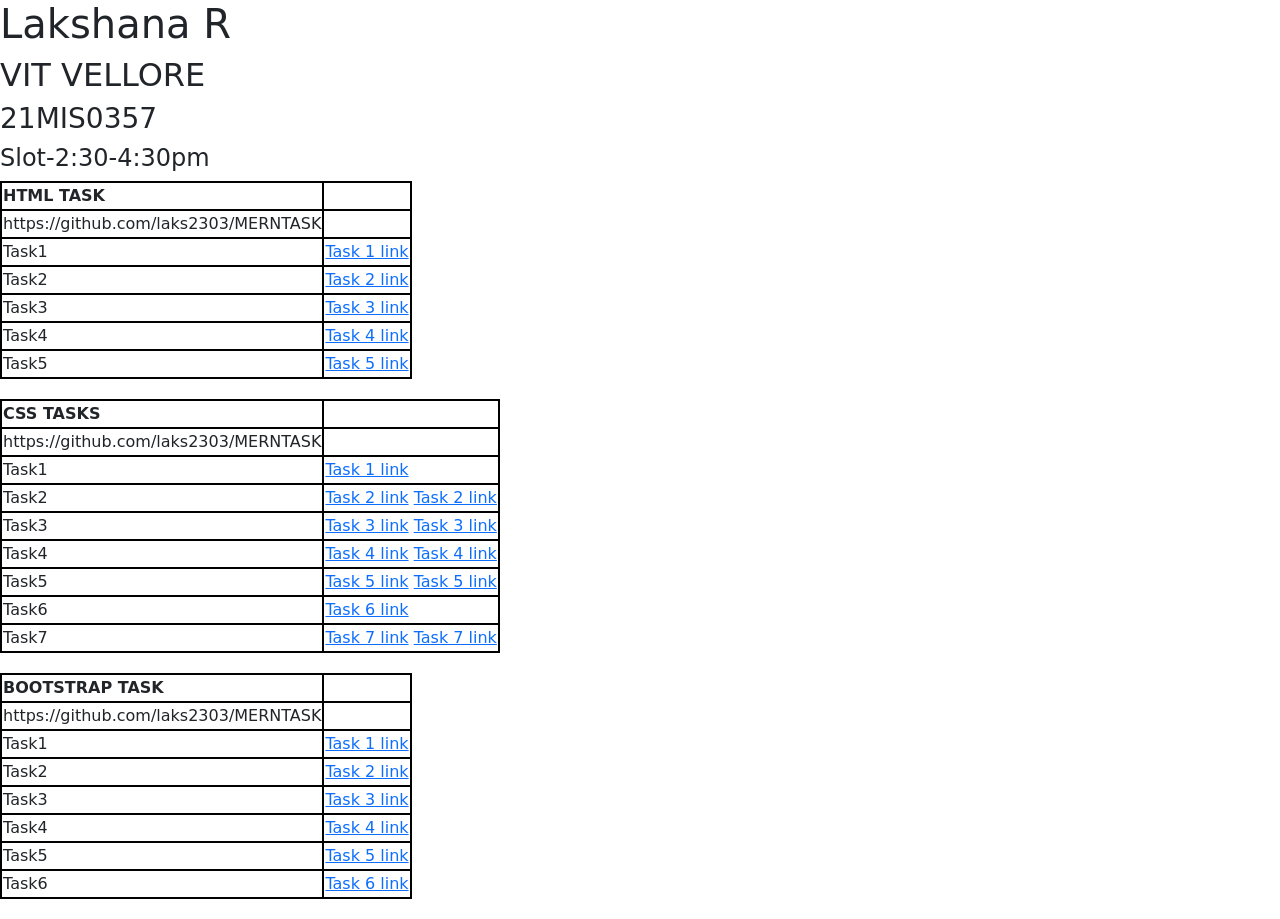
<file: index.html>
<!DOCTYPE html>
<html lang="en">
<head>
    <meta charset="UTF-8">
    <meta name="viewport" content="width=device-width, initial-scale=1.0">
    <title>Document</title>
    <link href="https://cdn.jsdelivr.net/npm/bootstrap@5.3.3/dist/css/bootstrap.min.css" rel="stylesheet" integrity="sha384-QWTKZyjpPEjISv5WaRU9OFeRpok6YctnYmDr5pNlyT2bRjXh0JMhjY6hW+ALEwIH" crossorigin="anonymous">
    <style>
        table,
        th,
        tr,
        td {
          border: 2px solid black;
          border-collapse: collapse;
          margin-bottom: 20px;
        }
      </style>
</head>
<body>
    <h1>Lakshana R</h1>
    <h2>VIT VELLORE</h2>
    <h3>21MIS0357</h3>
    <h4>Slot-2:30-4:30pm</h4>
    <table>
        <tr>
            <th>HTML TASK</th>
        </tr>
        <tr>
            <td>https://github.com/laks2303/MERNTASK</td>
        </tr>
        <tr>
            <td>Task1</td>
            <td>
                <a href="./HTML/task1.html">Task 1 link</a>
            </td>
        </tr>
        <tr>
            <td>Task2</td>
            <td>
                <a href="./HTML/task2.html">Task 2 link</a>
            </td>
        </tr><tr>
            <td>Task3</td>
            <td>
                <a href="./HTML/task3.html">Task 3 link</a>
            </td>
        </tr><tr>
            <td>Task4</td>
            <td>
                <a href="./HTML/task4.html">Task 4 link</a>
            </td>
        </tr><tr>
            <td>Task5</td>
            <td>
                <a href="./HTML/task5.html">Task 5 link</a>
            </td>
        </tr>
    </table>
    <table>
        <tr>
            <th>CSS TASKS</th>
        </tr>
        <tr>
            <td>https://github.com/laks2303/MERNTASK</td>
        </tr>
    </tr>
    <tr>
        <td>Task1</td>
        <td>
            <a href="./Css/task1.html">Task 1 link</a>
        </td>
    </tr>
    <tr>
        <td>Task2</td>
        <td>
            <a href="./Css/task2.1.html">Task 2 link</a>
            <a href="./Css/task2.2.html">Task 2 link</a>
        </td>
    </tr>
    <tr>
        <td>Task3</td>
        <td>
            <a href="./Css/task3.html">Task 3 link</a>
            <a href="./Css/mynode.css">Task 3 link</a>
        </td>
    </tr>
    <tr>
        <td>Task4</td>
        <td>
            <a href="./Css/task4.html">Task 4 link</a>
            <a href="./Css/hair.css">Task 4 link</a>
        </td>
    </tr>
    <tr>
        <td>Task5</td>
        <td>
            <a href="./Css/task5..html">Task 5 link</a>
            <a href="./Css/mystyle.css">Task 5 link</a>
        </td>
        <tr>
            <td>Task6</td>
            <td>
                <a href="./Css/task6.html">Task 6 link</a>
            </td>
        </tr>
    </tr>
    <tr>
        <td>Task7</td>
        <td>
            <a href="./Css/task7.html">Task 7 link</a>
            <a href="./Css/shet.css">Task 7 link</a>
        </td>
    </tr>
    </table>
    <table>
        <tr>
            <th>BOOTSTRAP TASK</th>
        </tr>
        <tr>
            <td>https://github.com/laks2303/MERNTASK</td>
        </tr>
        <tr>
            <td>Task1</td>
            <td>
                <a href="./Bootstrap/task1.html">Task 1 link</a>
            </td>
        </tr>
        <tr>
            <td>Task2</td>
            <td>
                <a href="./Bootstrap/task2.html">Task 2 link</a>
            </td>
        </tr>
        <tr>
            <td>Task3</td>
            <td>
                <a href="./Bootstrap/task3.html">Task 3 link</a>
            </td>
        </tr>
        <tr>
            <td>Task4</td>
            <td>
                <a href="./Bootstrap/task4.html">Task 4 link</a>
            </td>
        </tr>
        <tr>
            <td>Task5</td>
            <td>
                <a href="./Bootstrap/task5.html">Task 5 link</a>
            </td>
        </tr>
        <tr>
            <td>Task6</td>
            <td>
                <a href="./Bootstrap/task6.html">Task 6 link</a>
            </td>
        </tr>
    </table>
</body>
</html>
</file>
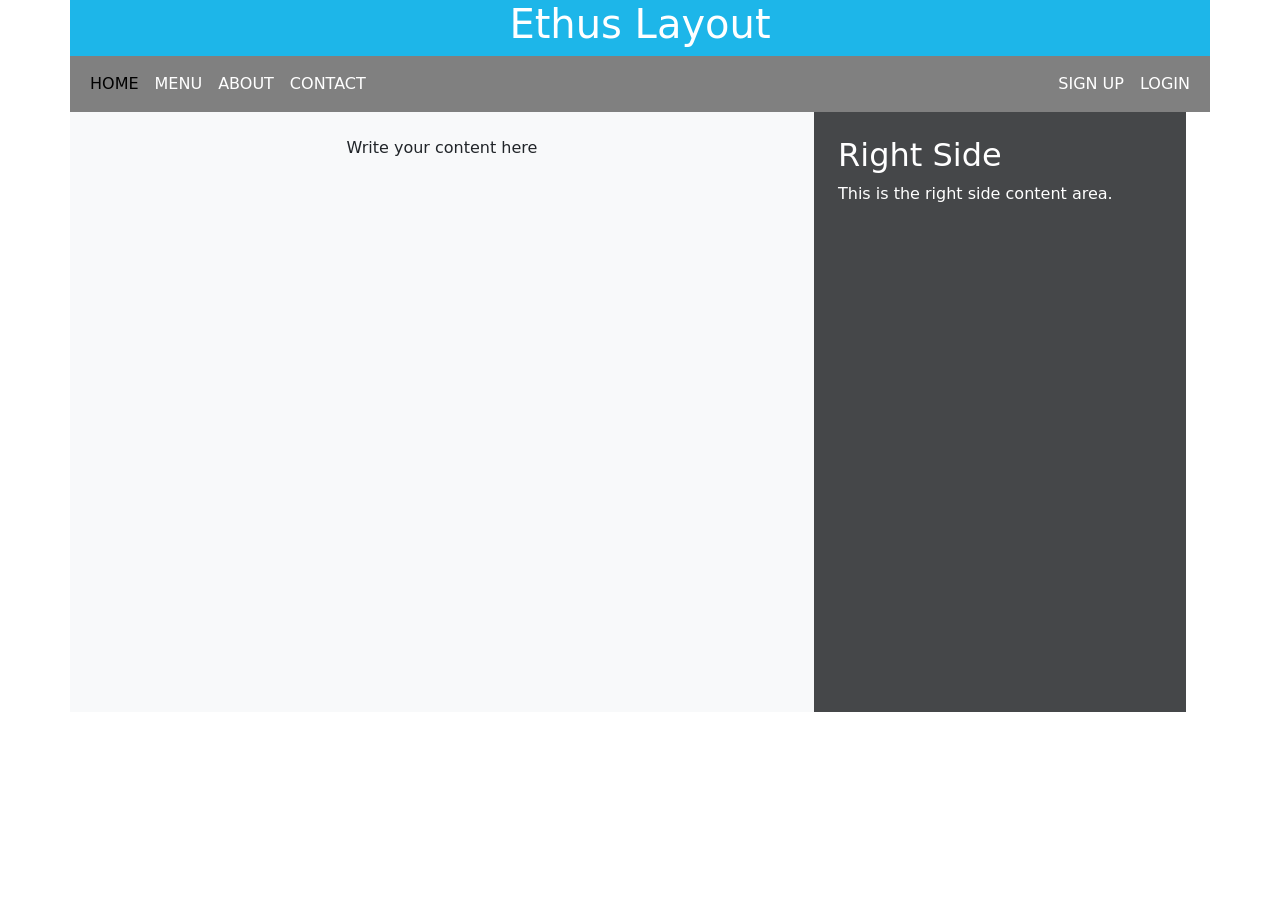
<file: Bootstrap/task1.html>
<!DOCTYPE html>
<html lang="en">
<head>
    <meta charset="UTF-8">
    <meta name="viewport" content="width=device-width, initial-scale=1.0">
    <title>Document</title>
    <link href="https://cdn.jsdelivr.net/npm/bootstrap@5.3.3/dist/css/bootstrap.min.css" rel="stylesheet" integrity="sha384-QWTKZyjpPEjISv5WaRU9OFeRpok6YctnYmDr5pNlyT2bRjXh0JMhjY6hW+ALEwIH" crossorigin="anonymous">
    <style>
        .content-container {
            height: 600px;
             /* Adjust height as needed */
        }
        .equal-height {
            display: flex;
        }
        .equal-height > div {
            flex: 1;
        }
        #heading {
            background-color: rgb(29, 182, 233) !important;
        }
        .right-content {
            background-color: #454749 !important; /* Bootstrap dark grey */
        }
        .navbar-custom {
            background-color: grey !important;
        }
        .nav-link{
            color:white;

        }
        
    </style>
</head>
<body>
    <div class="container">
        <div class="row">
            <div id="heading" class="text-white w-100">  
                <h1 class="text-sm-start text-lg-center text-md-end">             
                    Ethus Layout
                </h1>
            </div>
            <nav class="navbar navbar-expand-lg navbar-light navbar-custom w-100">
                <div class="container-fluid">
                    <button class="navbar-toggler" type="button" data-bs-toggle="collapse" data-bs-target="#navbarNav" aria-controls="navbarNav" aria-expanded="false" aria-label="Toggle navigation">
                        <span class="navbar-toggler-icon"></span>
                    </button>
                    <div class="collapse navbar-collapse" id="navbarNav">
                        <ul class="navbar-nav me-auto mb-2 mb-lg-0">
                            <li class="nav-item">
                                <a class="nav-link active" aria-current="page" href="#">HOME</a>
                            </li>
                            <li class="nav-item">
                                <a class="nav-link" href="#">MENU</a>
                            </li>
                            <li class="nav-item">
                                <a class="nav-link" href="#">ABOUT</a>
                            </li>
                            <li class="nav-item">
                                <a class="nav-link" href="#">CONTACT</a>
                            </li>
                        </ul>
                        <ul class="navbar-nav ms-auto mb-2 mb-lg-0 me-6">
                            <li class="nav-item">
                                <a class="nav-link" href="#">SIGN UP</a>
                            </li>
                            <li class="nav-item">
                                <a class="nav-link" href="#">LOGIN</a>
                            </li>
                        </ul>
                    </div>
                </div>
            </nav>
            <div class="row mt-6">
                <div class="col-md-8 content-container p-4 bg-light">
                    <center>
                    <p>Write your content here</p></center>
                </div>
                <div class="col-md-4 content-container p-4 right-content text-white">
                    <h2>Right Side</h2>
                    <p>This is the right side content area.</p>
                </div>
            </div>
        </div>
    </div>        
    <script src="https://cdn.jsdelivr.net/npm/bootstrap@5.3.3/dist/js/bootstrap.bundle.min.js" integrity="sha384-kenU1KFdBIe4zVF0s0G1M5b4hcpxyD9F7jL+ujxSILBTGx3hSpWLBnZCQz6hdd" crossorigin="anonymous">
    </script>
</body>
</html>
</file>
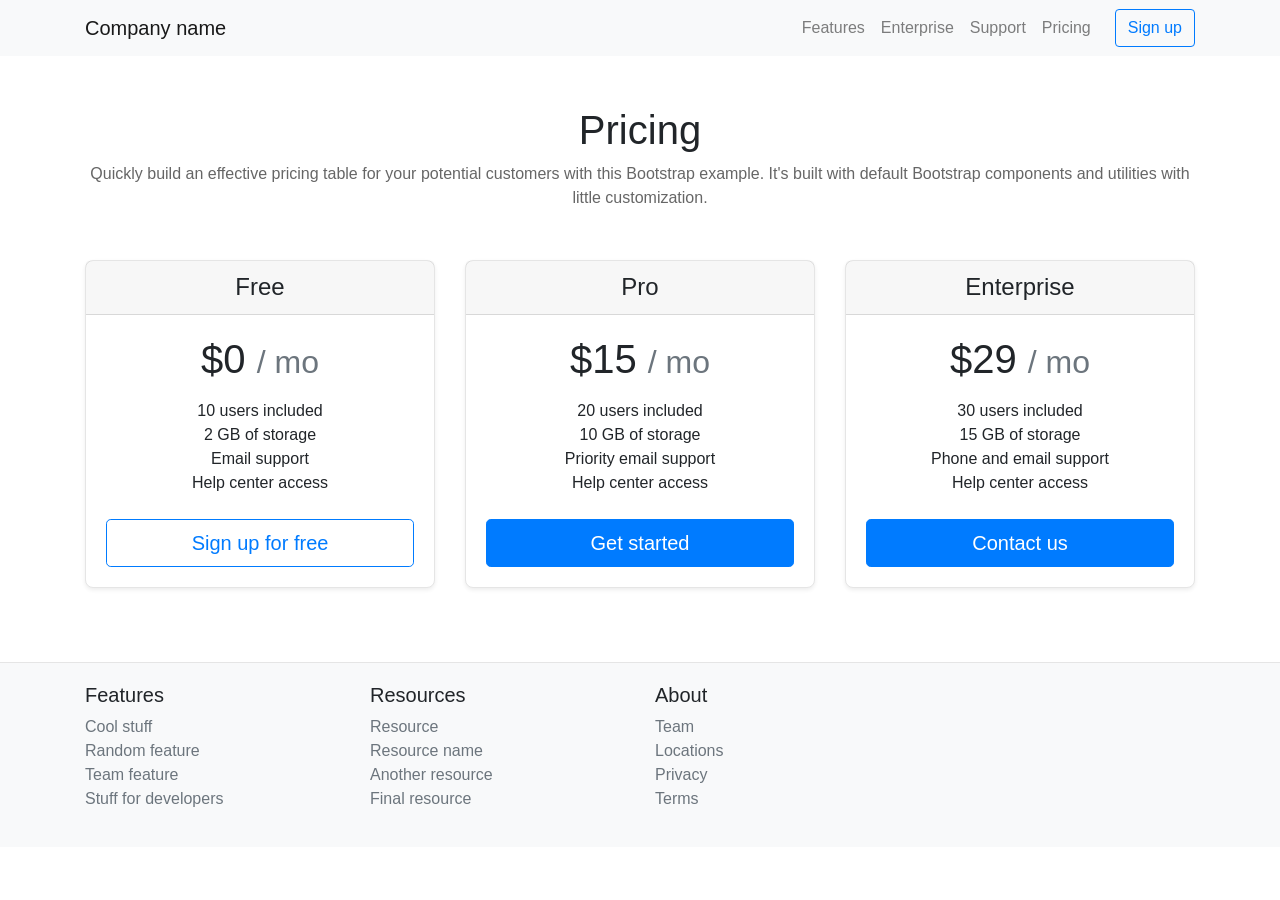
<file: Bootstrap/task3.html>
<!DOCTYPE html>
<html lang="en">
<head>
    <meta charset="UTF-8">
    <meta name="viewport" content="width=device-width, initial-scale=1.0">
    <title>Document</title>
    <link href="https://maxcdn.bootstrapcdn.com/bootstrap/4.5.2/css/bootstrap.min.css" rel="stylesheet">
    <style>
        .pricing-header {
            text-align: center;
            margin: 50px 0;
        }
        .pricing-header h1 {
            font-size: 2.5rem;
        }
        .pricing-header p {
            color: #666;
        }
        .card {
            border: 1px solid #e5e5e5;
            border-radius: 0.5rem;
        }
        .footer {
            background-color: #f8f9fa;
            padding: 20px 0;
            margin-top: 50px;
            border-top: 1px solid #e5e5e5;
        }
        .footer a {
            color: #6c757d;
        }
    </style>
</head>
<body>
    <!-- Navbar -->
    <nav class="navbar navbar-expand-lg navbar-light bg-light">
        <div class="container">
            <a class="navbar-brand" href="#">Company name</a>
            <button class="navbar-toggler" type="button" data-toggle="collapse" data-target="#navbarNav" aria-controls="navbarNav" aria-expanded="false" aria-label="Toggle navigation">
                <span class="navbar-toggler-icon"></span>
            </button>
            <div class="collapse navbar-collapse" id="navbarNav">
                <ul class="navbar-nav ml-auto">
                    <li class="nav-item"><a class="nav-link" href="#">Features</a></li>
                    <li class="nav-item"><a class="nav-link" href="#">Enterprise</a></li>
                    <li class="nav-item"><a class="nav-link" href="#">Support</a></li>
                    <li class="nav-item"><a class="nav-link" href="#">Pricing</a></li>
                </ul>
                <a class="btn btn-outline-primary ml-3" href="#">Sign up</a>
            </div>
        </div>
    </nav>

    <!-- Pricing Section -->
    <div class="container">
        <div class="pricing-header">
            <h1>Pricing</h1>
            <p>Quickly build an effective pricing table for your potential customers with this Bootstrap example. It's built with default Bootstrap components and utilities with little customization.</p>
        </div>
        <div class="row text-center">
            <!-- Free Plan -->
            <div class="col-md-4">
                <div class="card mb-4 shadow-sm">
                    <div class="card-header">
                        <h4 class="my-0 font-weight-normal">Free</h4>
                    </div>
                    <div class="card-body">
                        <h1 class="card-title pricing-card-title">$0 <small class="text-muted">/ mo</small></h1>
                        <ul class="list-unstyled mt-3 mb-4">
                            <li>10 users included</li>
                            <li>2 GB of storage</li>
                            <li>Email support</li>
                            <li>Help center access</li>
                        </ul>
                        <button type="button" class="btn btn-lg btn-block btn-outline-primary">Sign up for free</button>
                    </div>
                </div>
            </div>
            <!-- Pro Plan -->
            <div class="col-md-4">
                <div class="card mb-4 shadow-sm">
                    <div class="card-header">
                        <h4 class="my-0 font-weight-normal">Pro</h4>
                    </div>
                    <div class="card-body">
                        <h1 class="card-title pricing-card-title">$15 <small class="text-muted">/ mo</small></h1>
                        <ul class="list-unstyled mt-3 mb-4">
                            <li>20 users included</li>
                            <li>10 GB of storage</li>
                            <li>Priority email support</li>
                            <li>Help center access</li>
                        </ul>
                        <button type="button" class="btn btn-lg btn-block btn-primary">Get started</button>
                    </div>
                </div>
            </div>
            <!-- Enterprise Plan -->
            <div class="col-md-4">
                <div class="card mb-4 shadow-sm">
                    <div class="card-header">
                        <h4 class="my-0 font-weight-normal">Enterprise</h4>
                    </div>
                    <div class="card-body">
                        <h1 class="card-title pricing-card-title">$29 <small class="text-muted">/ mo</small></h1>
                        <ul class="list-unstyled mt-3 mb-4">
                            <li>30 users included</li>
                            <li>15 GB of storage</li>
                            <li>Phone and email support</li>
                            <li>Help center access</li>
                        </ul>
                        <button type="button" class="btn btn-lg btn-block btn-primary">Contact us</button>
                    </div>
                </div>
            </div>
        </div>
    </div>

    <!-- Footer -->
    <div class="footer">
        <div class="container">
            <div class="row">
                <div class="col-md-3">
                    <h5>Features</h5>
                    <ul class="list-unstyled">
                        <li><a href="#">Cool stuff</a></li>
                        <li><a href="#">Random feature</a></li>
                        <li><a href="#">Team feature</a></li>
                        <li><a href="#">Stuff for developers</a></li>
                    </ul>
                </div>
                <div class="col-md-3">
                    <h5>Resources</h5>
                    <ul class="list-unstyled">
                        <li><a href="#">Resource</a></li>
                        <li><a href="#">Resource name</a></li>
                        <li><a href="#">Another resource</a></li>
                        <li><a href="#">Final resource</a></li>
                    </ul>
                </div>
                <div class="col-md-3">
                    <h5>About</h5>
                    <ul class="list-unstyled">
                        <li><a href="#">Team</a></li>
                        <li><a href="#">Locations</a></li>
                        <li><a href="#">Privacy</a></li>
                        <li><a href="#">Terms</a></li>
                    </ul>
                </div>
            </div>
        </div>
    </div>

    <script src="https://code.jquery.com/jquery-3.5.1.slim.min.js"></script>
    <script src="https://cdn.jsdelivr.net/npm/@popperjs/core@2.5.4/dist/umd/popper.min.js"></script>
    <script src="https://maxcdn.bootstrapcdn.com/bootstrap/4.5.2/js/bootstrap.min.js"></script>
</body>
</html>
</file>
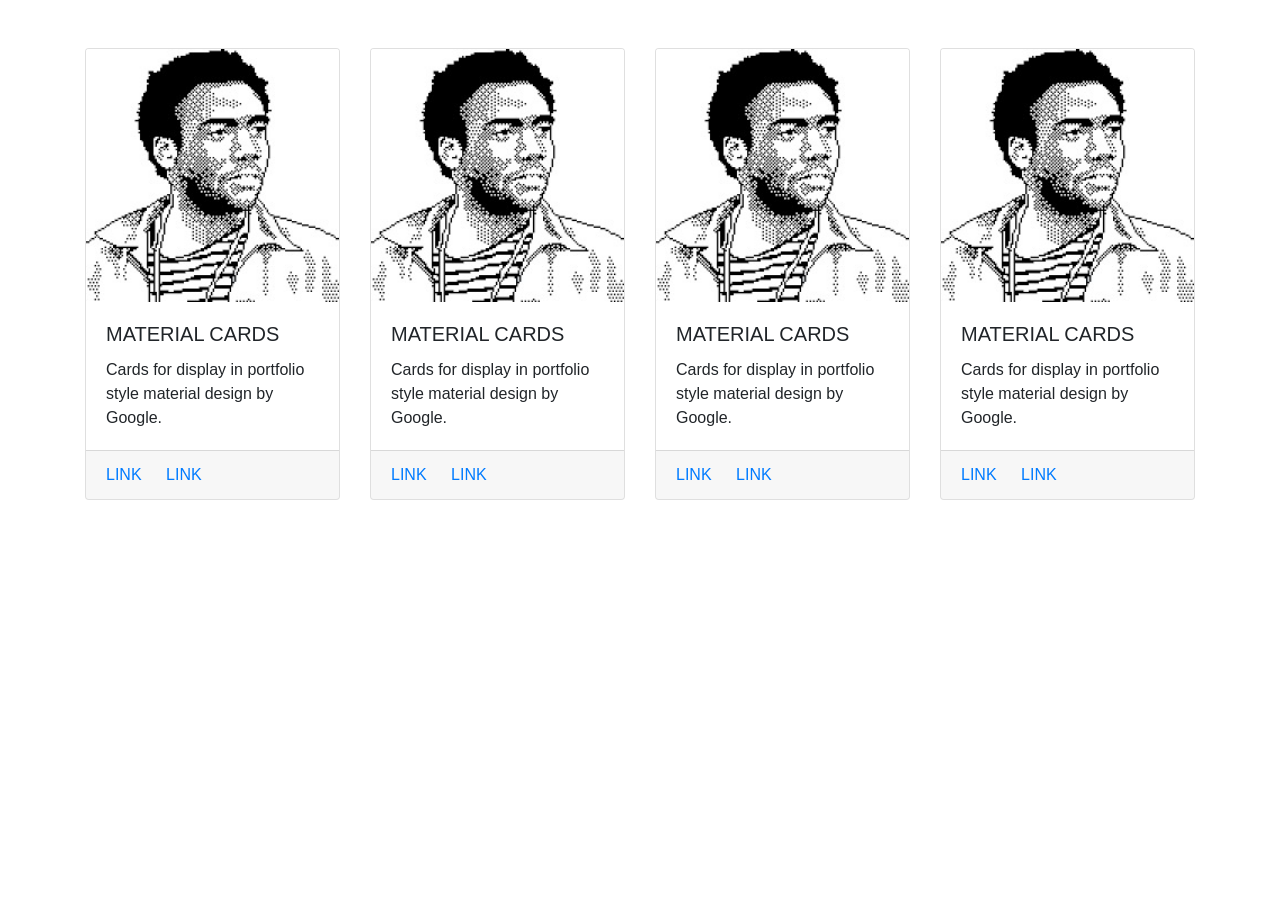
<file: Bootstrap/task4.html>
<!DOCTYPE html>
<html lang="en">
<head>
  <meta charset="UTF-8">
  <meta name="viewport" content="width=device-width, initial-scale=1.0">
  <title>Document</title>
  <link href="https://maxcdn.bootstrapcdn.com/bootstrap/4.5.2/css/bootstrap.min.css" rel="stylesheet">
</head>
<body>
  <div class="container mt-5">
    <div class="row">
      <!-- Card 1 -->
      <div class="col-md-3">
        <div class="card">
          <img src="./image" class="card-img-top" alt="Image">
          <div class="card-body">
            <h5 class="card-title">MATERIAL CARDS</h5>
            <p class="card-text">Cards for display in portfolio style material design by Google.</p>
          </div>
          <div class="card-footer">
            <a href="#" class="card-link">LINK</a>
            <a href="#" class="card-link">LINK</a>
          </div>
        </div>
      </div>
      <!-- Card 2 -->
      <div class="col-md-3">
        <div class="card">
          <img src="./image" class="card-img-top" alt="Image">
          <div class="card-body">
            <h5 class="card-title">MATERIAL CARDS</h5>
            <p class="card-text">Cards for display in portfolio style material design by Google.</p>
          </div>
          <div class="card-footer">
            <a href="#" class="card-link">LINK</a>
            <a href="#" class="card-link">LINK</a>
          </div>
        </div>
      </div>
      <!-- Card 3 -->
      <div class="col-md-3">
        <div class="card">
          <img src="./image" class="card-img-top" alt="Image">
          <div class="card-body">
            <h5 class="card-title">MATERIAL CARDS</h5>
            <p class="card-text">Cards for display in portfolio style material design by Google.</p>
          </div>
          <div class="card-footer">
            <a href="#" class="card-link">LINK</a>
            <a href="#" class="card-link">LINK</a>
          </div>
        </div>
      </div>
      <!-- Card 4 -->
      <div class="col-md-3">
        <div class="card">
          <img src="./image" class="card-img-top" alt="Image">
          <div class="card-body">
            <h5 class="card-title">MATERIAL CARDS</h5>
            <p class="card-text">Cards for display in portfolio style material design by Google.</p>
          </div>
          <div class="card-footer">
            <a href="#" class="card-link">LINK</a>
            <a href="#" class="card-link">LINK</a>
          </div>
        </div>
      </div>
    </div>
  </div>

  <script src="https://code.jquery.com/jquery-3.5.1.slim.min.js"></script>
  <script src="https://cdn.jsdelivr.net/npm/@popperjs/core@2.9.3/dist/umd/popper.min.js"></script>
  <script src="https://maxcdn.bootstrapcdn.com/bootstrap/4.5.2/js/bootstrap.min.js"></script>
</body>
</html>
</file>
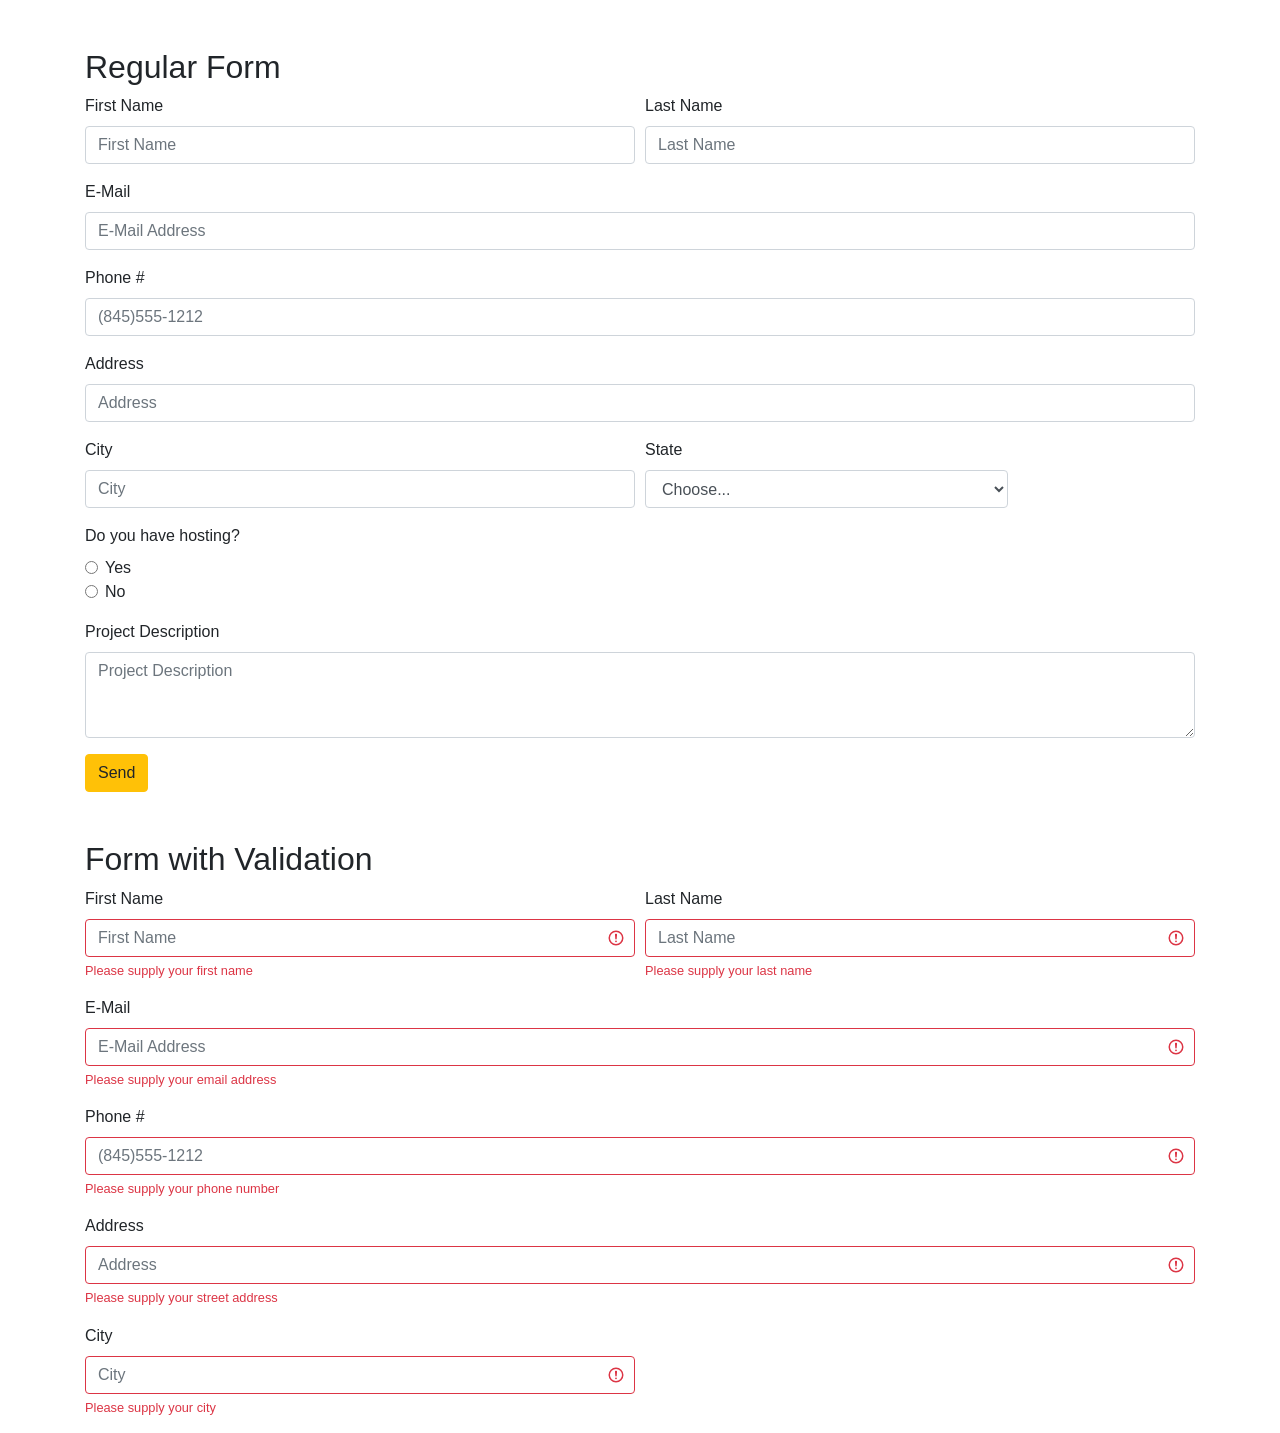
<file: Bootstrap/task5.html>
<!DOCTYPE html>
<html>
<head>
    <title>Bootstrap Form Example</title>
    <link href="https://stackpath.bootstrapcdn.com/bootstrap/4.5.2/css/bootstrap.min.css" rel="stylesheet">
    <style>
        .form-group .form-control.is-invalid {
            border-color: #dc3545;
        }
        .form-group .form-control.is-invalid + .invalid-feedback {
            display: block;
        }
        .form-group .form-control.is-valid {
            border-color: #28a745;
        }
        .form-group .form-control.is-valid + .valid-feedback {
            display: block;
        }
    </style>
</head>
<body>
<div class="container mt-5">
    <h2>Regular Form</h2>
    <form>
        <div class="form-row">
            <div class="form-group col-md-6">
                <label for="firstName">First Name</label>
                <input type="text" class="form-control" id="firstName" placeholder="First Name">
            </div>
            <div class="form-group col-md-6">
                <label for="lastName">Last Name</label>
                <input type="text" class="form-control" id="lastName" placeholder="Last Name">
            </div>
        </div>
        <div class="form-group">
            <label for="email">E-Mail</label>
            <input type="email" class="form-control" id="email" placeholder="E-Mail Address">
        </div>
        <div class="form-group">
            <label for="phone">Phone #</label>
            <input type="tel" class="form-control" id="phone" placeholder="(845)555-1212">
        </div>
        <div class="form-group">
            <label for="address">Address</label>
            <input type="text" class="form-control" id="address" placeholder="Address">
        </div>
        <div class="form-row">
            <div class="form-group col-md-6">
                <label for="city">City</label>
                <input type="text" class="form-control" id="city" placeholder="City">
            </div>
            <div class="form-group col-md-4">
                <label for="state">State</label>
                <select id="state" class="form-control">
                    <option selected>Choose...</option>
                    <option>...</option>
                </select>
            </div>
        </div>
        <div class="form-group">
            <label>Do you have hosting?</label>
            <div class="form-check">
                <input class="form-check-input" type="radio" name="hosting" id="hostingYes" value="yes">
                <label class="form-check-label" for="hostingYes">
                    Yes
                </label>
            </div>
            <div class="form-check">
                <input class="form-check-input" type="radio" name="hosting" id="hostingNo" value="no">
                <label class="form-check-label" for="hostingNo">
                    No
                </label>
            </div>
        </div>
        <div class="form-group">
            <label for="projectDescription">Project Description</label>
            <textarea class="form-control" id="projectDescription" rows="3" placeholder="Project Description"></textarea>
        </div>
        <button type="submit" class="btn btn-warning">Send</button>
    </form>

    <h2 class="mt-5">Form with Validation</h2>
    <form>
        <div class="form-row">
            <div class="form-group col-md-6">
                <label for="firstNameInvalid">First Name</label>
                <input type="text" class="form-control is-invalid" id="firstNameInvalid" placeholder="First Name">
                <div class="invalid-feedback">
                    Please supply your first name
                </div>
            </div>
            <div class="form-group col-md-6">
                <label for="lastNameInvalid">Last Name</label>
                <input type="text" class="form-control is-invalid" id="lastNameInvalid" placeholder="Last Name">
                <div class="invalid-feedback">
                    Please supply your last name
                </div>
            </div>
        </div>
        <div class="form-group">
            <label for="emailInvalid">E-Mail</label>
            <input type="email" class="form-control is-invalid" id="emailInvalid" placeholder="E-Mail Address">
            <div class="invalid-feedback">
                Please supply your email address
            </div>
        </div>
        <div class="form-group">
            <label for="phoneInvalid">Phone #</label>
            <input type="tel" class="form-control is-invalid" id="phoneInvalid" placeholder="(845)555-1212">
            <div class="invalid-feedback">
                Please supply your phone number
            </div>
        </div>
        <div class="form-group">
            <label for="addressInvalid">Address</label>
            <input type="text" class="form-control is-invalid" id="addressInvalid" placeholder="Address">
            <div class="invalid-feedback">
                Please supply your street address
            </div>
        </div>
        <div class="form-row">
            <div class="form-group col-md-6">
                <label for="cityInvalid">City</label>
                <input type="text" class="form-control is-invalid" id="cityInvalid" placeholder="City">
                <div class="invalid-feedback">
                    Please supply your city
                </div>
            </div>
        </div>
    </form>
</div>
<script src="https://code.jquery.com/jquery-3.5.1.slim.min.js"></script>
<script src="https://cdn.jsdelivr.net/npm/@popperjs/core@2.5.4/dist/umd/popper.min.js"></script>
<script src="https://stackpath.bootstrapcdn.com/bootstrap/4.5.2/js/bootstrap.min.js"></script>
</body>
</html>
</file>
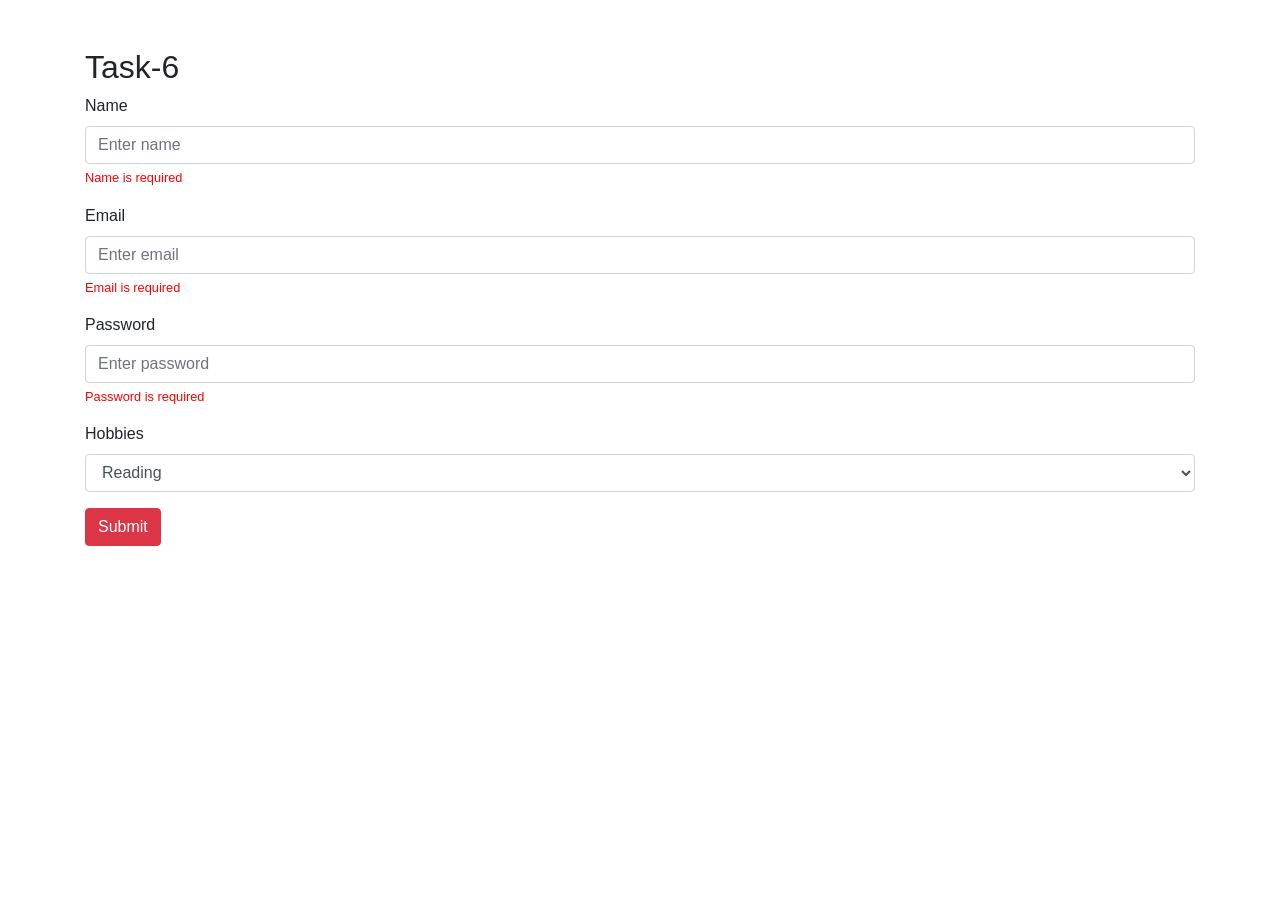
<file: Bootstrap/task6.html>
<!DOCTYPE html>
<html lang="en">
<head>
  <meta charset="UTF-8">
  <meta name="viewport" content="width=device-width, initial-scale=1.0">
  <title>Document</title>
  <link href="https://maxcdn.bootstrapcdn.com/bootstrap/4.5.2/css/bootstrap.min.css" rel="stylesheet">
  <style>
    .error-msg {
      color: red;
    }
  </style>
</head>
<body>
  <div class="container mt-5">
    <h2>Task-6</h2>
    <form>
      <div class="form-group">
        <label for="name">Name</label>
        <input type="text" class="form-control" id="name" placeholder="Enter name" required>
        <small class="form-text error-msg">Name is required</small>
      </div>
      <div class="form-group">
        <label for="email">Email</label>
        <input type="email" class="form-control" id="email" placeholder="Enter email" required>
        <small class="form-text error-msg">Email is required</small>
      </div>
      <div class="form-group">
        <label for="password">Password</label>
        <input type="password" class="form-control" id="password" placeholder="Enter password" required>
        <small class="form-text error-msg">Password is required</small>
      </div>
      <div class="form-group">
        <label for="hobbies">Hobbies</label>
        <select class="form-control" id="hobbies">
          <option>Reading</option>
          <option>Traveling</option>
          <option>Cooking</option>
          <option>Sports</option>
        </select>
      </div>
      <button type="submit" class="btn btn-danger">Submit</button>
    </form>
  </div>

  <script src="https://code.jquery.com/jquery-3.5.1.slim.min.js"></script>
  <script src="https://cdn.jsdelivr.net/npm/@popperjs/core@2.9.3/dist/umd/popper.min.js"></script>
  <script src="https://maxcdn.bootstrapcdn.com/bootstrap/4.5.2/js/bootstrap.min.js"></script>
</body>
</html>
</file>
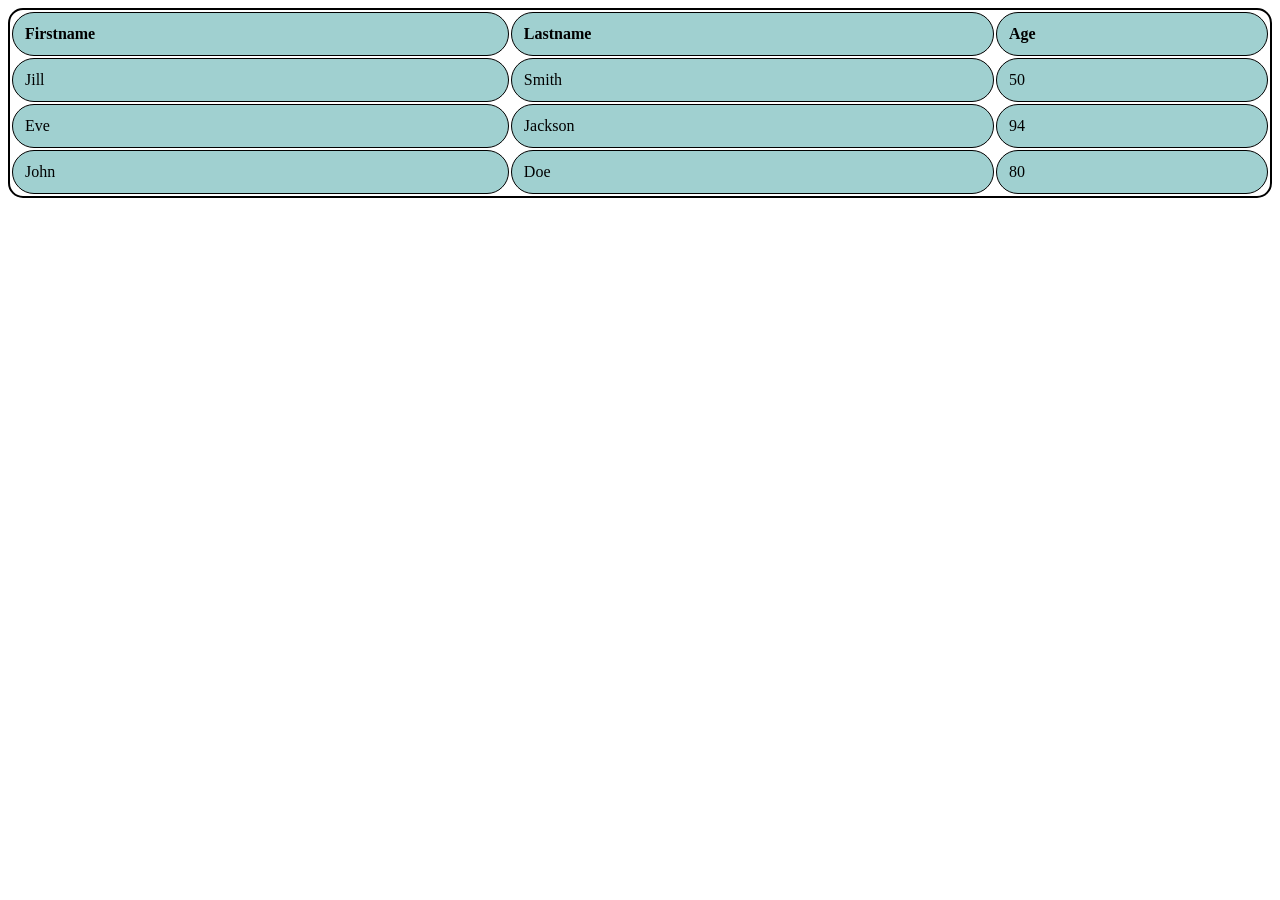
<file: Css/task1.html>
<!DOCTYPE html>
<html lang="en">
<head>
    <meta charset="UTF-8">
    <meta name="viewport" content="width=device-width, initial-scale=1.0">
    
    <style>
        table {
            width: 100%;
            border-collapse:separate;
            border-spacing: 2px;
            text-align: left;
            border-color: black;
            border: 2px solid black;
            border-radius: 15px;
        }

        th, td {
            padding: 12px;
            background-color: #a0d0d0;
            border: 1px solid #ccc;
            border-radius: 25px;
            border-color: black;
        }
    </style>
</head>
<body>
    <table >
        <tr>
            <th>Firstname</th>
            <th>Lastname</th>
            <th>Age</th>
        </tr>
        <tr>
            <td>Jill</td>
            <td>Smith</td>
            <td>50</td>
        </tr>
        <tr>
            <td>Eve</td>
            <td>Jackson</td>
            <td>94</td>
        </tr>
        <tr>
            <td>John</td>
            <td>Doe</td>
            <td>80</td>
        </tr>
    </ta
</file>
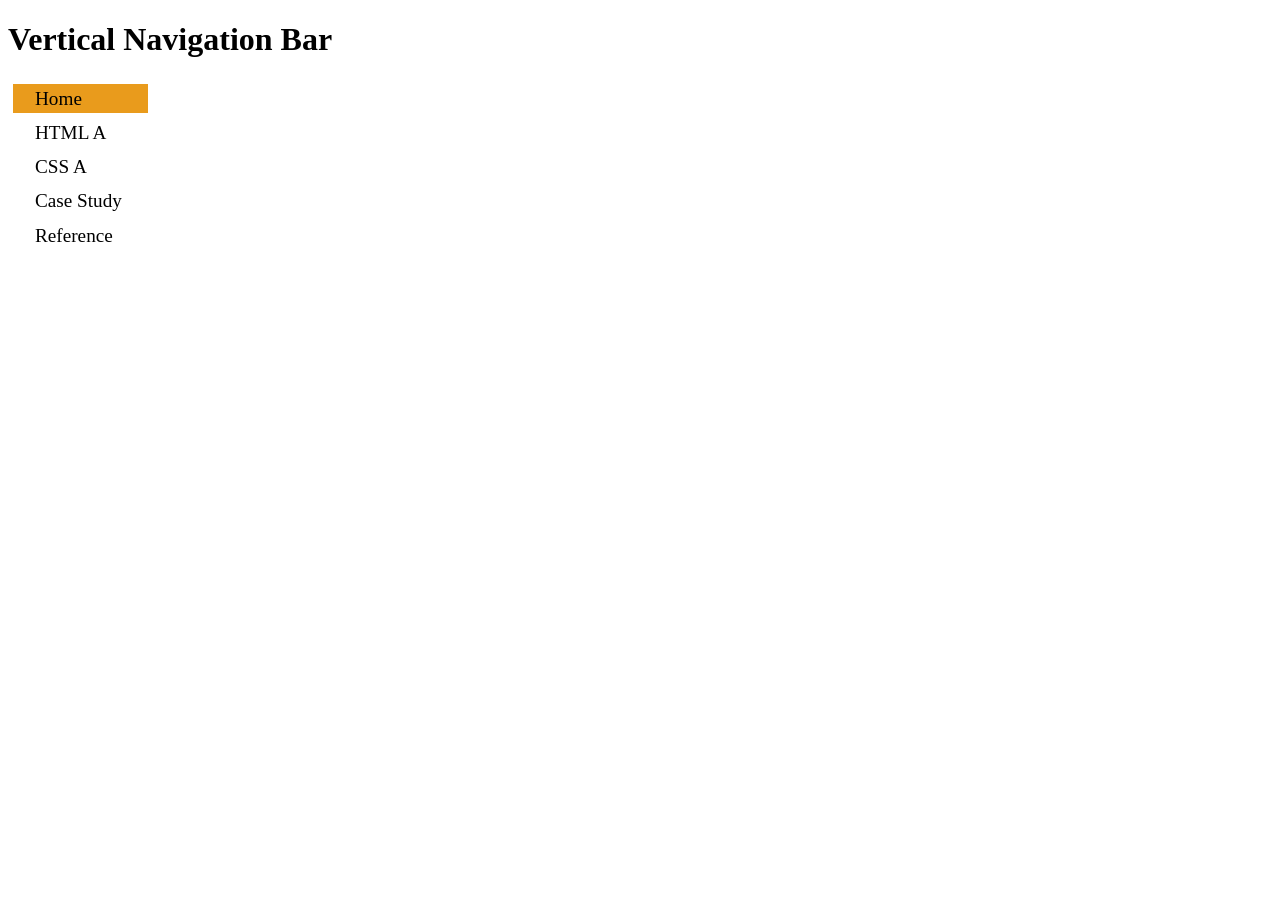
<file: Css/task2.1.html>
<!DOCTYPE html>
<html lang="en">
<head>
  <meta charset="UTF-8">
  <meta name="viewport" content="width=device-width, initial-scale=1.0">
  <title>Document</title>
  <style type="text/css">
    #nav {
      margin: 0;
      padding: 0;
      line-height: 1;
      width: 140px;
      list-style: none;  
    }
    #nav li #current {
      background-color: rgb(233, 155, 28);
      justify-self: start;
    }
    #nav a {
      background: url(https://server2client.com/images/bgGradient3.png);
      color: #000;
      margin: 0;
      padding: 5px 22px 5px 22px;
      border-top: 4px solid #fff;
      border-bottom: 1px solid #fff;
      border-left: 5px solid #fff;
      font-weight: 500;
      font-size: 1.2em;
      display: block;
      text-decoration: none;
    }
    #nav a:hover{
      background: url(https://server2client.com/images/bg_nav.png);
      color: yellow;
    }</style>
</head>

<body>
<h1>Vertical Navigation Bar</h1>
<ul id="nav">
  <li><a id="current" href="https://server2client.com/index.html">Home</a></li>
  <li><a href="https://server2client.com/htmlbasics/start.html">HTML A</a></li>
  <li><a href="https://server2client.com/cssbasics/cssbasics.html">CSS A</a></li>
  <li><a href="https://server2client.com/htmlcsscasestudy/proposal.html">Case Study</a></li>
  <li><a href="https://server2client.com/cssreference/reference.html">Reference</a></li>
</ul>
</body>
</html>
</file>
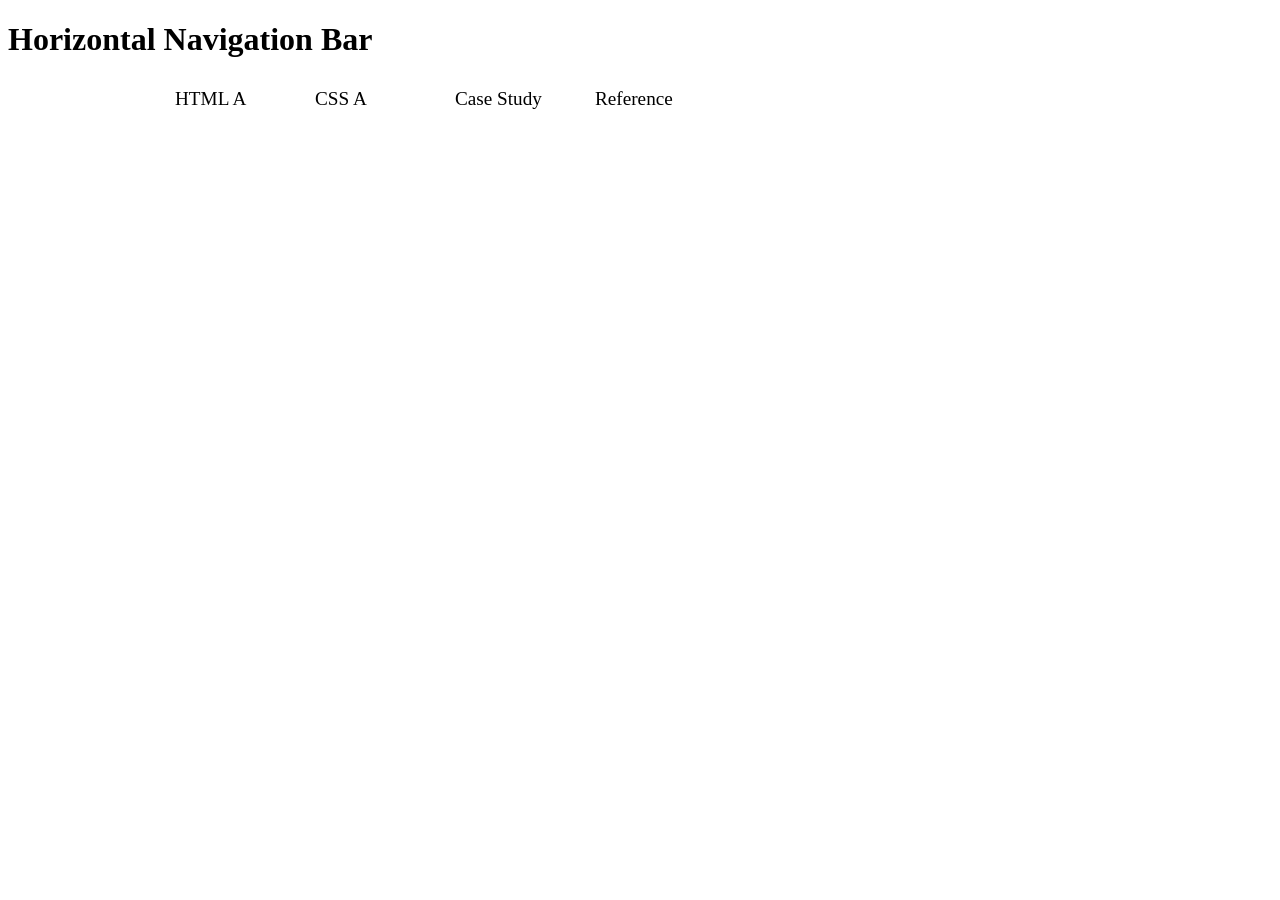
<file: Css/task2.2.html>
<!DOCTYPE html> 

<html  lang="en">
<head>
<title>Document</title>

<style type="text/css">
#nav {
  margin: 0;
  padding: 0;
  line-height: 1;
  list-style: none;  
}
#nav li {
  float: left;
  width: 140px;
}
#nav li #current {
  background: url(https://server2client.com/images/bg_nav.png);
  color: #fff;
}
#nav a {
  background: url(https://server2client.com/images/bgGradient3.png);
  color: #000;
  margin: 0;
  padding: 5px 22px 5px 22px;
  border-top: 4px solid #fff;
  border-bottom: 1px solid #fff;
  border-left: 5px solid #fff;
  font-weight: 500;
  font-size: 1.2em;
  display: block;
  text-decoration: none;
}
#nav a:hover{
  background: url(https://server2client.com/images/bg_nav.png);
  color: #f8f1f1;
}</style>
</head>

<body>
<h1>Horizontal Navigation Bar</h1>
<ul id="nav">
  <li><a id="current" href="https://server2client.com/index.html">Home</a></li>
  <li><a href="https://server2client.com/htmlbasics/start.html">HTML A</a></li>
  <li><a href="https://server2client.com/cssbasics/cssbasics.html">CSS A</a></li>
  <li><a href="https://server2client.com/htmlcsscasestudy/proposal.html">Case Study</a></li>
  <li><a href="https://server2client.com/cssreference/reference.html">Reference</a></li>
</ul>
</body>
</html
</file>
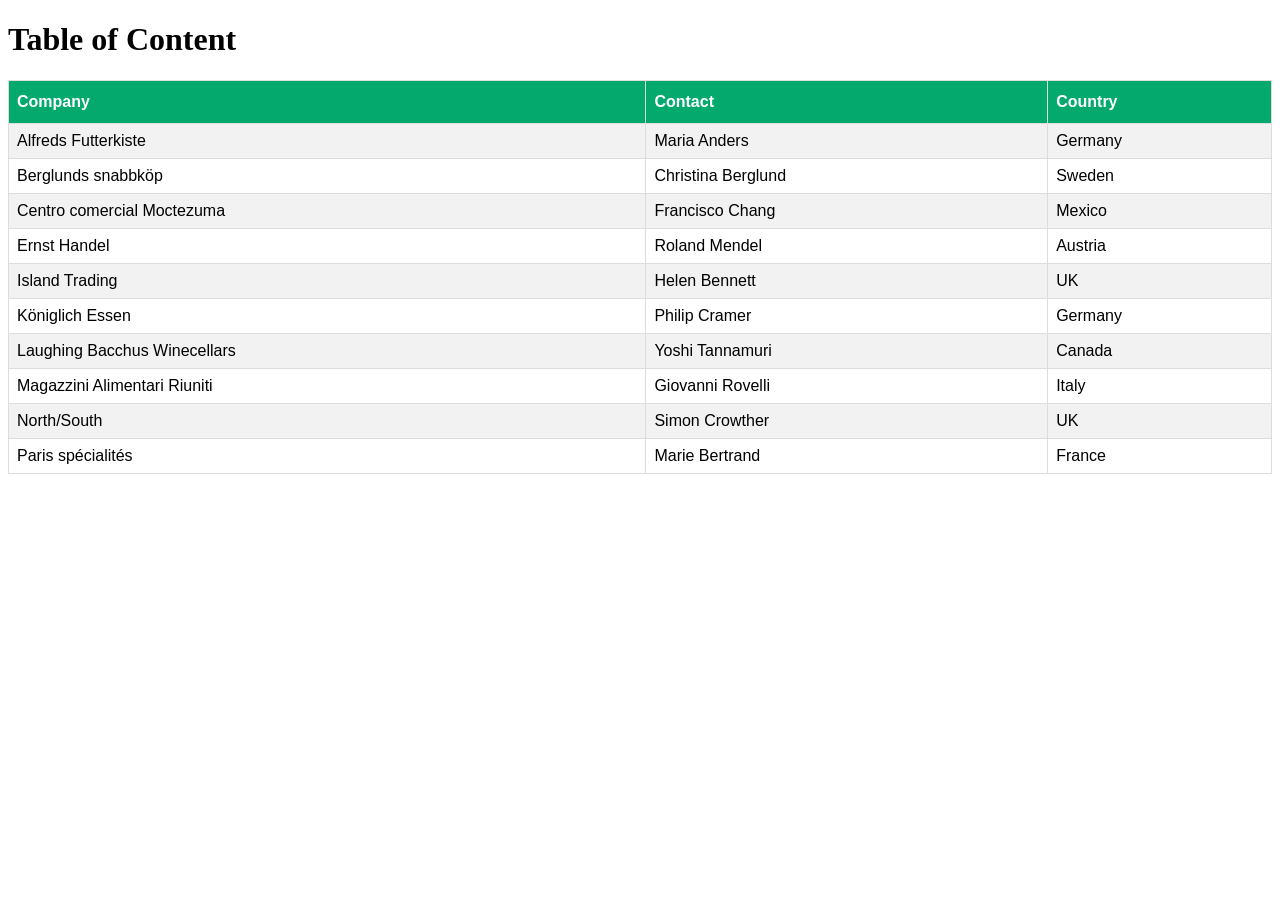
<file: Css/task3.html>
<!DOCTYPE html>
<html lang="en">
<head>
    <meta charset="UTF-8">
    <meta name="viewport" content="width=device-width, initial-scale=1.0">
    <title>Document</title>
    <link rel="stylesheet" href="mynode.css">
</head>
<body>
    <h1>Table of Content</h1>

    <table id="customers">
      <tr>
        <th>Company</th>
        <th>Contact</th>
        <th>Country</th>
      </tr>
      <tr>
        <td>Alfreds Futterkiste</td>
        <td>Maria Anders</td>
        <td>Germany</td>
      </tr>
      <tr>
        <td>Berglunds snabbköp</td>
        <td>Christina Berglund</td>
        <td>Sweden</td>
      </tr>
      <tr>
        <td>Centro comercial Moctezuma</td>
        <td>Francisco Chang</td>
        <td>Mexico</td>
      </tr>
      <tr>
        <td>Ernst Handel</td>
        <td>Roland Mendel</td>
        <td>Austria</td>
      </tr>
      <tr>
        <td>Island Trading</td>
        <td>Helen Bennett</td>
        <td>UK</td>
      </tr>
      <tr>
        <td>Königlich Essen</td>
        <td>Philip Cramer</td>
        <td>Germany</td>
      </tr>
      <tr>
        <td>Laughing Bacchus Winecellars</td>
        <td>Yoshi Tannamuri</td>
        <td>Canada</td>
      </tr>
      <tr>
        <td>Magazzini Alimentari Riuniti</td>
        <td>Giovanni Rovelli</td>
        <td>Italy</td>
      </tr>
      <tr>
        <td>North/South</td>
        <td>Simon Crowther</td>
        <td>UK</td>
      </tr>
      <tr>
        <td>Paris spécialités</td>
        <td>Marie Bertrand</td>
        <td>France</td>
      </tr>
    </table> 
</body>
</html>
</file>
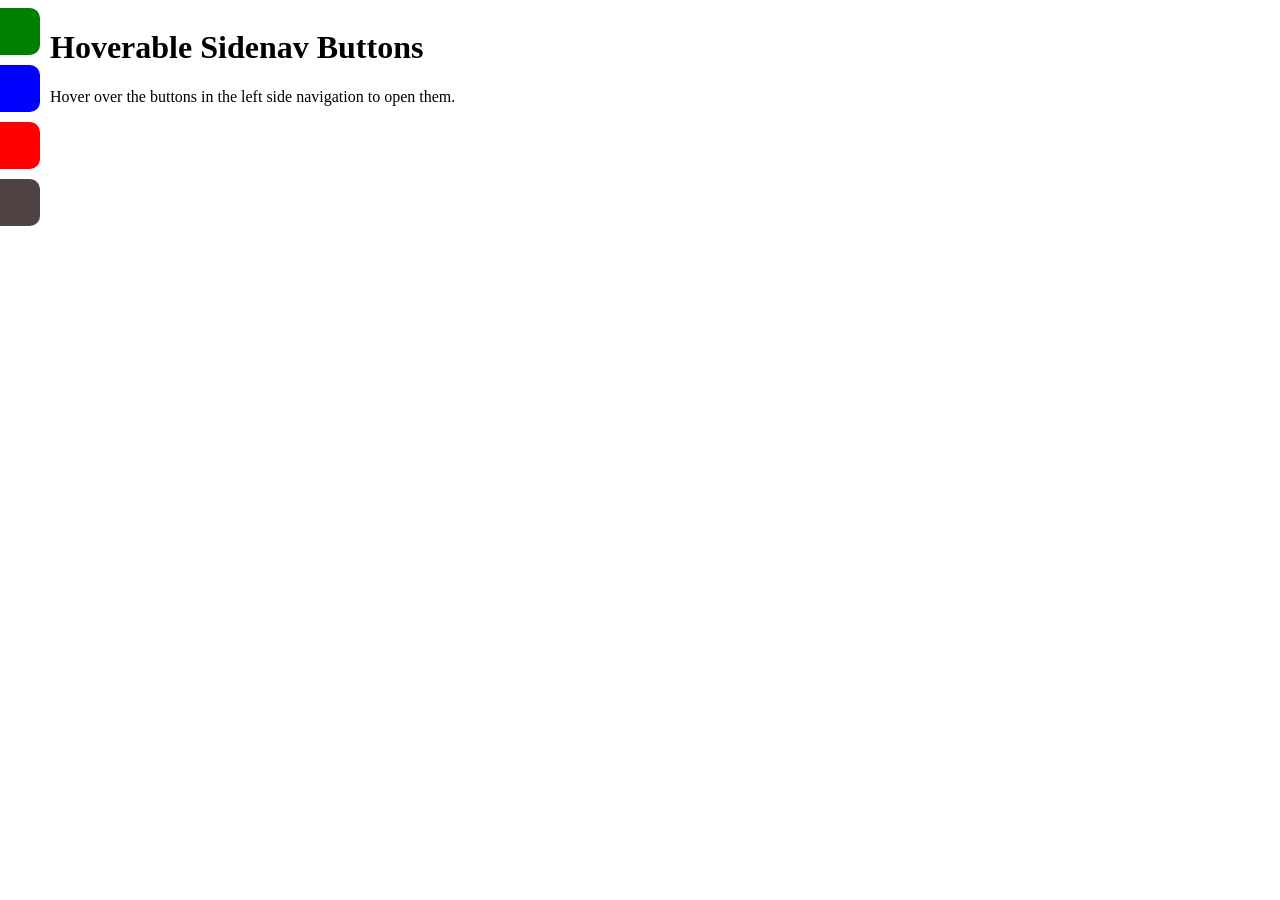
<file: Css/task4.html>
<!DOCTYPE html>
<html lang="en">
<head>
    <meta charset="UTF-8">
    <meta name="viewport" content="width=device-width, initial-scale=1.0">
    <title>Buttons</title>
    <link rel="stylesheet" href="hair.css">
</head>
<body>
    <div class="container">
        <div class="button">
            <button class="about">About</button>
            <button class="blog">Blog</button>
            <button class="project">Projects</button>
            <button class="contact">Contact</button>
        </div>
        <div class="text">
            <h1>
                Hoverable Sidenav Buttons
            </h1>
            <p>
                Hover over the buttons in the left side navigation to open them.
            </p>
        </div>
    </div>
</body>
</html>
</file>
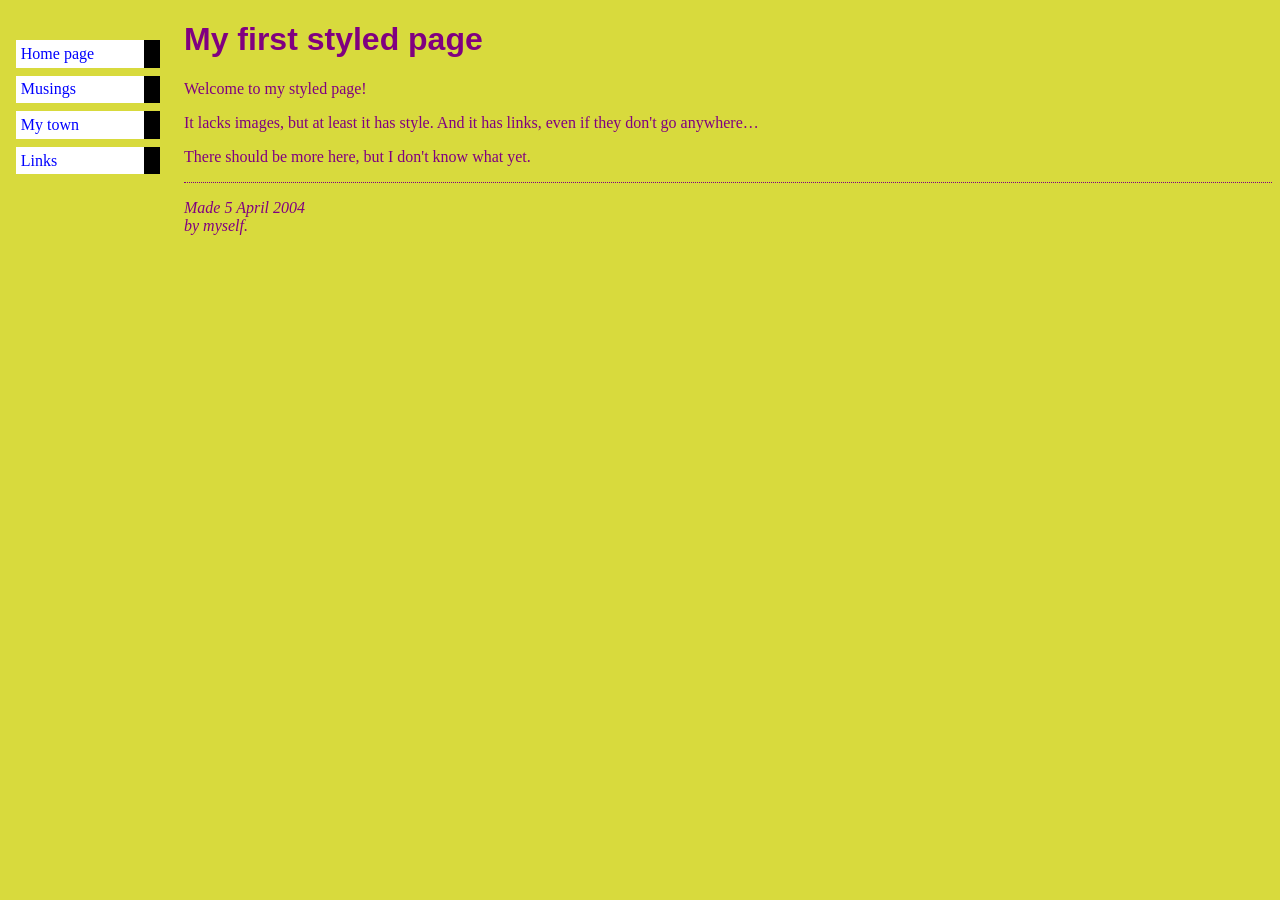
<file: Css/task5..html>
<!DOCTYPE html>
<html lang="en">
<head>
    <meta charset="UTF-8">
    <meta name="viewport" content="width=device-width, initial-scale=1.0">
    <title>My first styled page</title>
    <link rel="stylesheet" href="mystyle.css"/>
</head>
<body>
    <!-- Site navigation menu -->
<ul class="navbar">
    <li><a href="index.html">Home page</a>
    <li><a href="musings.html">Musings</a>
    <li><a href="town.html">My town</a>
    <li><a href="links.html">Links</a>
  </ul>
  
  <!-- Main content -->
  <h1>My first styled page</h1>
  
  <p>Welcome to my styled page!</p>
  
  <p>It lacks images, but at least it has style.
  And it has links, even if they don't go
  anywhere&hellip;</p>
  
  <p>There should be more here, but I don't know
  what yet.</p>
  
  <!-- Sign and date the page, it's only polite! -->
  <address>Made 5 April 2004<br>
    by myself.</address>
  
</body>
</html>
</file>
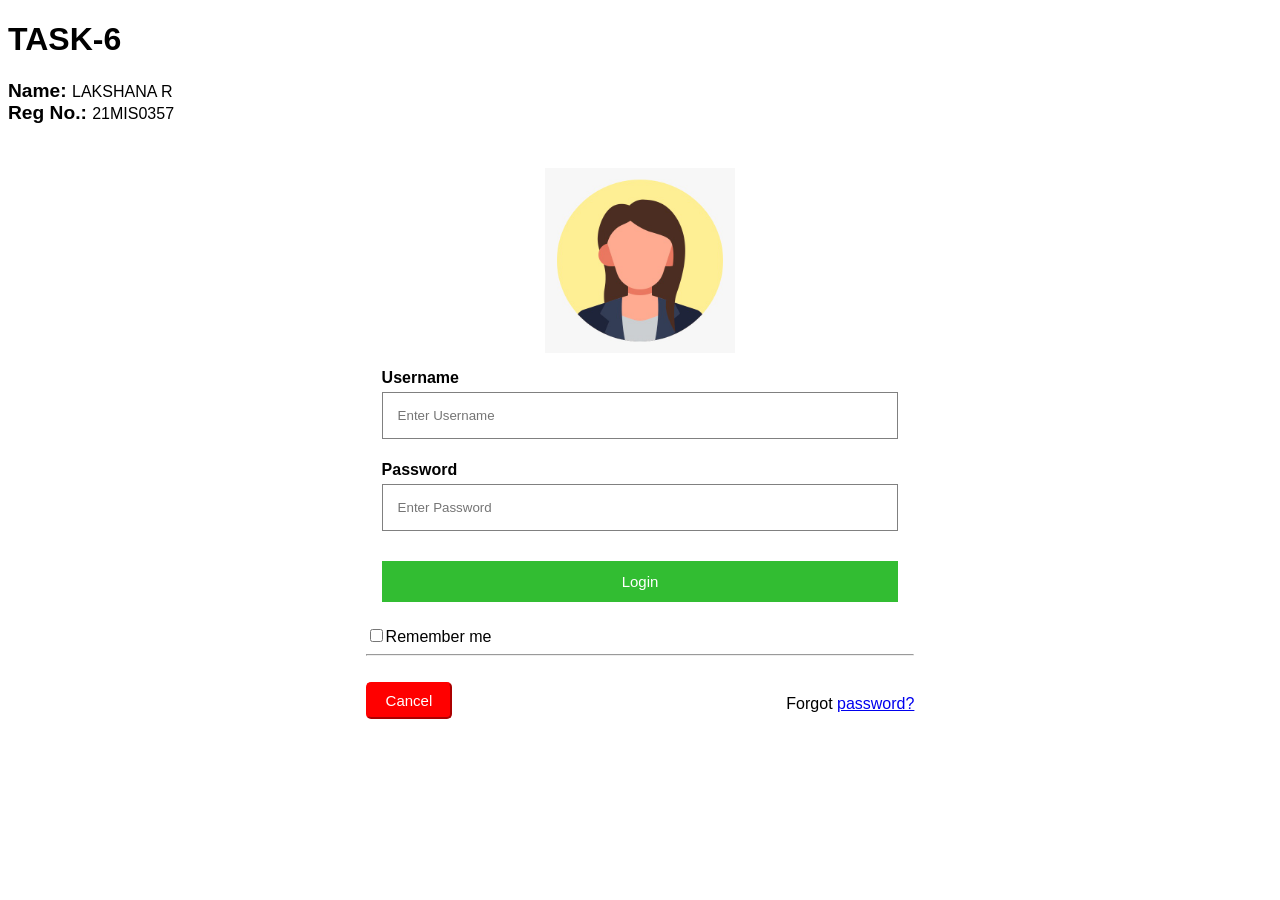
<file: Css/task6.html>
<!DOCTYPE html>
<html>
<head>

<h1>TASK-6</h1>
<p><big><b> Name: </big></b> LAKSHANA R<br>
<big><b> Reg No.: </big></b> 21MIS0357</p>
<br>
    
<style>
body {
  font-family: Arial, Helvetica, sans-serif;
  background-color: white;
}

* {
  box-sizing: border-box;
}

.container {
  padding: 16px;
  background-color: white;
}


input[type=text], input[type=password] {
  width: 100%;
  padding: 15px;
  margin: 5px 0 22px 0;
  display: inline-block;
  border: 1px solid gray;
  background: solid white;
}

.Login {
  background-color: #32bd32;
  color: white;
  font-size:15px;
  padding: 12px 20px;
  margin: 8px 0;
  border: none;
  cursor: pointer;
  width: 100%;
  opacity: 0.9;
  opacity: 1;
}

.cancelbox {
border-radius:5px;
color:white;
background-color:red;
border-color: red;
padding:8px 18px;
font-size:15px;
}

img {
    display: block;
    margin: 0 auto;
}

span.psw {
  float: right;
  padding-top: 13px;
}

.center {
  margin: auto;
  width: 45%;
  border: none;
  padding: 10px;
}

</style>
</head>
<body>

<div class="center">
<form>

<img src= avatar width="190px" height="185px" align="center">
  
  <div class="container">

    <label for="Username"><b>Username</b></label>
    <input type="text" placeholder="Enter Username" name="Username" id="Username" required>
    
    <label for="psw"><b>Password</b></label>
    <input type="password" placeholder="Enter Password" name="psw" id="psw" required>
    
    <button type="submit" class="Login" onclick="myFunction()">Login</button>
    
    <script>
function myFunction() {
  alert("Logined!");
}
</script>


  </div>

<input type="checkbox">Remember me</input>
  
  <hr>
  <br>
  <div>
  <button type="cancel" class="cancelbox">Cancel</button>
  <span class="psw">Forgot <a href="#">password?</a></span>
  </div>
 
</form>
</div>
</body>
</html>
</file>
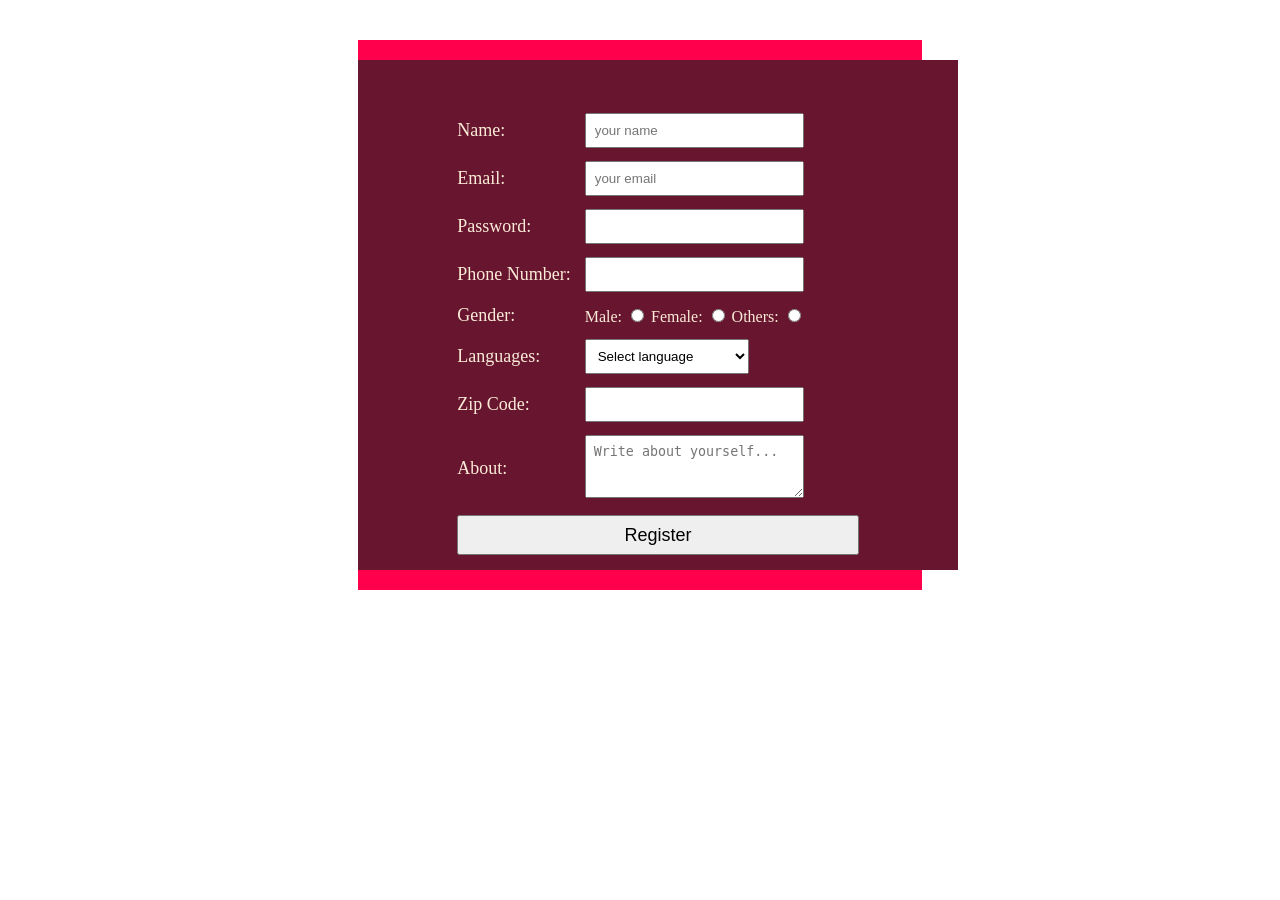
<file: Css/task7.html>
<!DOCTYPE html>
<html lang="en">
<head>
    <meta charset="UTF-8">
    <meta name="viewport" content="width=device-width, initial-scale=1.0">
    <title>Document</title>
    <link rel="stylesheet" href="shet.css">
</head>
<body>
    <div class="first">
        <div class="second">
            <center>
            <table>
                <tr>
                    <td><label for="name">Name:</label></td>
                    <td><input type="text" id="name" name="name" placeholder="your name"></td>
                </tr>
                <tr>
                    <td><label for="email">Email:</label></td>
                    <td><input type="email" id="email" name="email" placeholder="your email"></td>
                </tr>
                <tr>
                    <td><label for="pass">Password:</label></td>
                    <td><input type="password" id="pass" name="pass"></td>
                </tr>
                <tr>
                    <td><label for="pno">Phone Number:</label></td>
                    <td><input type="number" id="pno" name="pno"></td>
                </tr>
                <tr>
                    <td><label for="gender">Gender:</label></td>
                    <td style="color: antiquewhite;">
                        Male: <input type="radio" id="male" name="gender" value="male">
                        Female: <input type="radio" id="female" name="gender" value="female">
                        Others: <input type="radio" id="others" name="gender" value="others">
                    </td>
                </tr>
                <tr>
                    <td><label for="lang">Languages:</label></td>
                    <td>
                        <select name="languages" id="lang" style="width: 60%;">
                            <option value="lan">Select language</option>
                            <option value="tam">Tamil</option>
                            <option value="eng">English</option>
                            <option value="hin">Hindi</option>
                        </select>
                    </td>
                </tr>
                <tr>
                    <td><label for="zip">Zip Code:</label></td>
                    <td><input type="text" id="zip" name="zip"></td>
                </tr>
                <tr>
                    <td><label for="about">About:</label></td>
                    <td><textarea name="about" id="about" cols="30" rows="3" placeholder="Write about yourself..."></textarea></td>
                </tr>
                <tr>
                    <td colspan="2"><button style="font-size:large;" >Register</button></td>
                </tr>
            </table>
            </center>
        </div>
    </div>
</body>
</html>
</file>
<file: Css/mynode.css>
#customers {
    font-family: Arial, Helvetica, sans-serif;
    border-collapse: collapse;
    width: 100%;
  }
  
  #customers td, #customers th {
    border: 1px solid #ddd;
    padding: 8px;
  }
  
  #customers tr:nth-child(even){background-color: #f2f2f2;}
  
  #customers tr:hover {background-color: #ddd;}
  
  #customers th {
    padding-top: 12px;
    padding-bottom: 12px;
    text-align: left;
    background-color: #04AA6D;
    color: white;
  }
</file>
<file: Css/hair.css>
*{
    box-sizing: border-box;
}
body {
    margin-left: 0;
}
.button {
    width: 150px;
    display: flex;
    flex-direction: column;
    float: left;
}

button {
    border: none;
    font-size: 15px;
    padding: 15px 30px;
    border-radius: 10px;
    margin-bottom: 10px;
    margin-right: 10px;
    position: relative;
    z-index: 1;
    transition: 0.3s;
    left: -100px;
}
.about {
    background-color: green;
}
.blog {
    background-color: blue;
}
.project {
    background-color: red;
}
.contact {
    background-color: rgb(78, 66, 66);
}
.text {
    float: left;
    margin-left: 50px;
    position: absolute;
}

button:hover {
    left: -20px;
}
</file>
<file: Css/mystyle.css>
body {
    padding-left: 11em;
    font-family: Georgia, "Times New Roman", Times, serif;
    color: purple;
    background-color: #d8da3d
}

ul.navbar {
    list-style-type: none;
    padding: 0;
    margin: 0;
    position: absolute;
    top: 2em;
    left: 1em;
    width: 9em
}

h1 {
    font-family: Helvetica, Geneva, Arial, SunSans-Regular, sans-serif
}

ul.navbar li {
    background: white;
    margin: 0.5em 0;
    padding: 0.3em;
    border-right: 1em solid black
}

ul.navbar a {
    text-decoration: none
}

a:link {
    color: blue
}

a:visited {
    color: purple
}

address {
    margin-top: 1em;
    padding-top: 1em;
    border-top: thin dotted
}
</file>
<file: Css/shet.css>
.first {
    background-color: rgb(255, 0, 76);
    margin-left: 350px;
    margin-right: 350px;
    margin-top: 40px;
    margin-bottom: 50px;
    padding-top: 20px;
    padding-bottom: 20px;
}
.second {
    background-color: #681630;
    width: 500px;
    height: 410px;
    padding: 50px;
    margin: auto;
    
}
td {
    padding-bottom: 10px;
}
label {
    color: antiquewhite;
    font-size: 18px; 
    padding-right: 10px;
}
button {
    width: 100%;
    height: 40px;
}
input[type="text"],
input[type="email"],
input[type="password"],
input[type="number"],
select,
textarea {
    width: 80%;
    padding: 8px;
    box-sizing: border-box;
}
</file>
